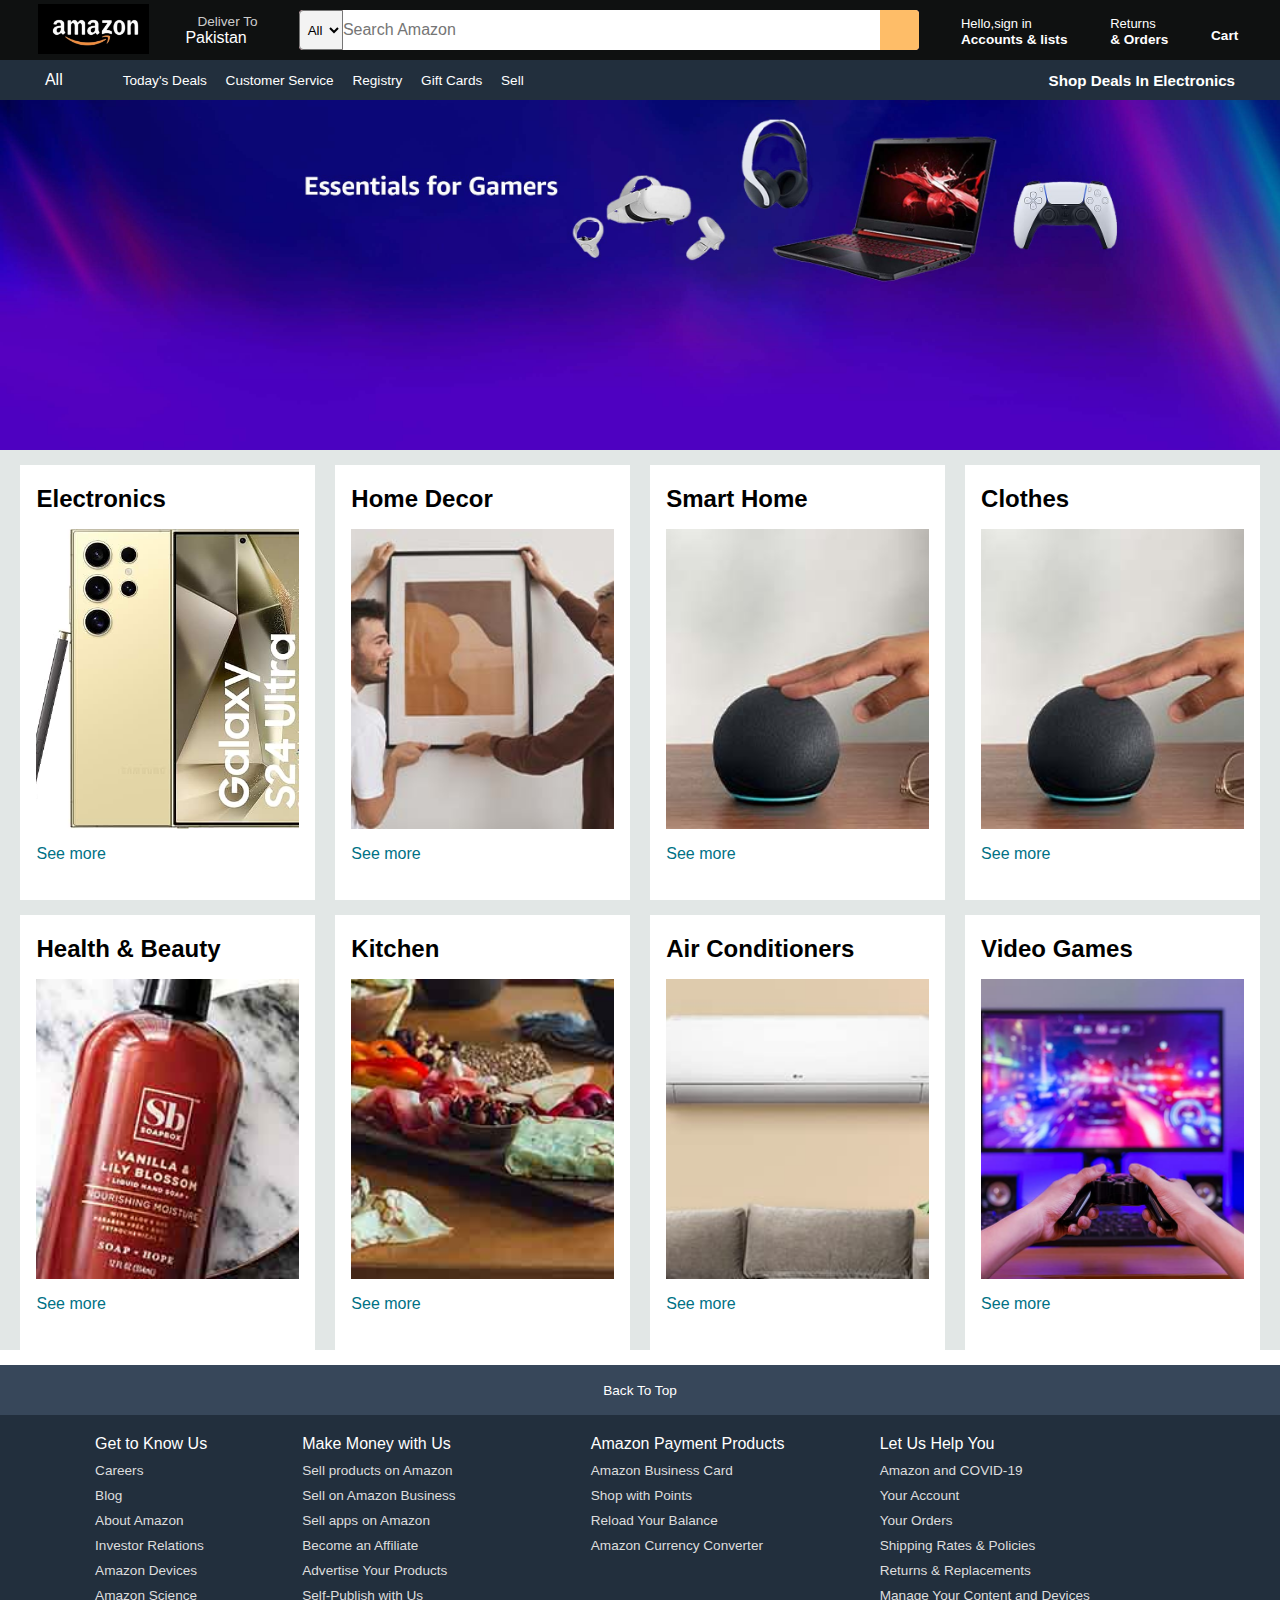
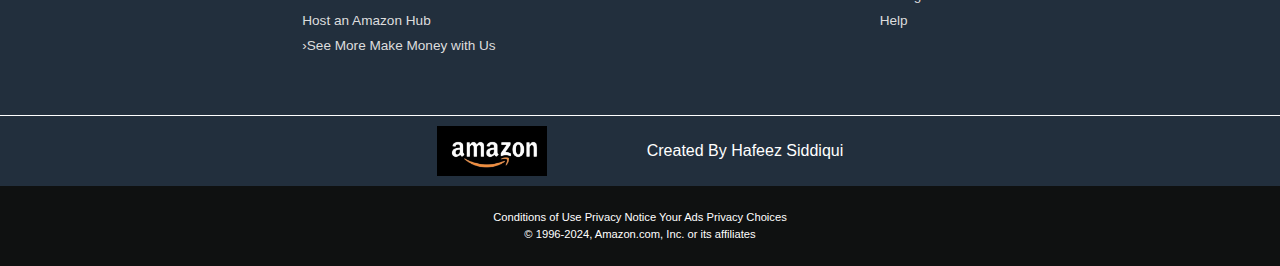
<file: index.html>
<!DOCTYPE html>
<html lang="en">
<head>
    <meta charset="UTF-8">
    <meta name="viewport" content="width=device-width, initial-scale=1.0">
    <title>Amazon Clone</title>
    <link rel="stylesheet" href="styles.css">
    <link rel="stylesheet" href="https://cdnjs.cloudflare.com/ajax/libs/font-awesome/6.6.0/css/all.min.css" integrity="sha512-Kc323vGBEqzTmouAECnVceyQqyqdsSiqLQISBL29aUW4U/M7pSPA/gEUZQqv1cwx4OnYxTxve5UMg5GT6L4JJg==" crossorigin="anonymous" referrerpolicy="no-referrer" />
</head>
<body>
    <header>
    <div class="navbar">
        <div class="nav-logo ">
            <div class="logo border"></div>
        </div>
        <div class="nav-address border">
            <p class="add-first">Deliver To</p>
            <div class="add-icon">
                <i class="fa-solid fa-location-dot"></i>
                <p class="add-second">Pakistan</p>
            </div>
        </div>
        <div class="nav-search">
            <select class="search-select">
                <option>All</option>
            </select>
            <input placeholder="Search Amazon" class="search-input"> 
            <div class="search-icon">
            <i class="fa-solid fa-magnifying-glass"></i>
        </div>
        </div>
        <div class="nav-signin border">
            <p><span>Hello,sign in</span></p>
            <p class="nav-second">Accounts & lists</p>
    </div>
    <div class="nav-return border">
        <p><span>Returns</span></p>
        <p class="nav-second">& Orders</p>
</div>
<div class="nav-cart border">
    <i class="fa-solid fa-cart-shopping"></i>
    Cart
</div>
</div>
<div class="panel">
    <div class="panel-all">
        <i class="fa-solid fa-bars"></i>
        All
    </div>
    <div class="panel-ops">
     <p>Today's Deals</p>
     <p>Customer Service</p>
     <p>Registry</p>
     <p>Gift Cards</p>
     <p>Sell</p>

    </div>
    <div class="panel-deals">
        Shop Deals In Electronics
    </div>
</div>

</header>
<div class="hero-section">
    <!-- <div class="hero-msg"></div> -->
</div>
   <div class="shop-section">
    <div class="box">
        <div class="box-content">
            <h2>Electronics</h2>
        <div class="box-img" style="background-image: url('./pictures/image9.jpg')"></div>
        <p>See more</p>
        </div>
    </div>
    <div class="box">
         <div class="box-content">
        <h2>Home Decor</h2>
    <div class="box-img" style="background-image: url('./pictures/image5.jpg')"></div>
    <p>See more</p>
    </div></div>
    <div class="box">
        <div class="box-content">
            <h2>Smart Home</h2>
        <div class="box-img" style="background-image: url('./pictures/image6.jpg')"></div>
        <p>See more</p>
        </div>
    </div>
    <div class="box">
        <div class="box-content">
            <h2>Clothes</h2>
        <div class="box-img" style="background-image: url('./pictures/image6.jpg')"></div>
        <p>See more</p>
        </div>
    </div>
    <div class="box">
        <div class="box-content">
            <h2>Health & Beauty</h2>
        <div class="box-img" style="background-image: url('./pictures/image4.jpg')"></div>
        <p>See more</p>
        </div>
    </div>
    <div class="box">
         <div class="box-content">
        <h2>Kitchen</h2>
    <div class="box-img" style="background-image: url('./pictures/image3.jpg')"></div>
    <p>See more</p>
    </div></div>
    <div class="box">
        <div class="box-content">
            <h2>Air Conditioners</h2>
        <div class="box-img" style="background-image: url('./pictures/image8.jpg')"></div>
        <p>See more</p>
        </div>
    </div>
    <div class="box">
        <div class="box-content">
            <h2>Video Games</h2>
        <div class="box-img" style="background-image: url('./pictures/image7.jpg')"></div>
        <p>See more</p>
        </div>
    </div>
    

   </div>
   <footer>
    <div class="foot-panel1">
        Back To Top
    </div>
    <div class="foot-panel2">
    <ul>
        <p>Get to Know Us</p>
<a>Careers</a>
<a>Blog</a>
<a>About Amazon</a>
<a>Investor Relations</a>
<a>Amazon Devices</a>
<a>Amazon Science</a>
 </ul>
 <ul>
    <p>Make Money with Us</p>
    <a>Sell products on Amazon</a>
    <a>Sell on Amazon Business</a>
    <a>Sell apps on Amazon</a>
    <a>Become an Affiliate</a>
    <a>Advertise Your Products</a>
    <a>Self-Publish with Us</a>
    <a>Host an Amazon Hub</a>
    <a>›See More Make Money with Us</a>
 </ul>
 <ul>
        <p>Amazon Payment Products</p>
            <a> Amazon Business Card</a>
            <a>Shop with Points</a>
            <a>Reload Your Balance</a>
            <a> Amazon Currency Converter</a>
    </ul>
    <ul>
        <p>Let Us Help You</p>
        <a>Amazon and COVID-19</a>
<a>Your Account</a>
<a>Your Orders</a>
<a>Shipping Rates & Policies</a>
<a>Returns & Replacements</a>
<a>Manage Your Content and Devices</a>
<a>Help</a>
    </ul>
<ul>
    
</ul>
</div>

<div class="foot-panel3">
   
    <div class="logo-foot"></div>
    <div class="power">Created By Hafeez Siddiqui</div>
</div>
<div class="foot-panel4">
    <div class="pages">
        <a>Conditions of Use</a>
        <a>Privacy Notice</a>
        <a>Your Ads Privacy Choices</a>
    </div>
    <div class="copyright">
        © 1996-2024, Amazon.com, Inc. or its affiliates
    </div>
</div>
   </footer>

</body>
</html>
</file>
<file: styles.css>
*{
    margin: 0;
    padding: 0;
    font-family: Arial;
    border: border-box;
}
.navbar{
height: 60px;
background-color: #0f1111;
color: white;
display: flex;
justify-content: space-evenly;
align-items: center;
}
.nav-logo{
    height: 50px;
    width: 100px;
  justify-content: center;
  align-items: center;
  position: relative;
  top:8px
}
.logo{
    background-image: url('./pictures/logo1.jpg');
    height:50px;
    width: 110px;
    background-size: cover;
    background-repeat: no-repeat;
    position: relative;
    bottom: 10px;
    right: 4px;
   
    /* margin-right: 20px; */
    /* margin-left: 5px; */
   
}
.border{
    border: 1.5px solid transparent;
}
.border:hover{
    border: 1.5px solid white;
    border-radius: 4%;
}
/* box 2 */

.add-first{
    color: #cccccc;
    font-size: 0.85rem;
    margin-left: 15px;
}
.add-second{
color: white;
font-size: 1rem;
margin-left: 3px;
}
.add-icon{
    display: flex;
    align-items: center;
}
/* box 3 */
.nav-search{
    display: flex;
    background-color: pink;
    width: 620px;
    height: 40px;
    border-radius: 4px;
    justify-content: space-evenly;

}
.nav-search:hover{
    border: 2px solid orange;
}
.search-select{
    background-color: #f3f3f3;
    width: 50px;
    text-align: center;
    border-top-left-radius: 4px;
    border-bottom-left-radius: 4px;
}
.search-input{
    width: 100%;
    font-size: 1rem;
    border: none;
}
.search-icon{
    width: 45px;
    display: flex;
    justify-content: center;
    align-items: center;
    font-size: 1.2rem;
    background-color: #febd68;
    border-top-right-radius: 4px;
    border-bottom-right-radius: 4px;
    color: black;
}
/* box 4 */
span{
    font-size: small;
    
    
}
.nav-second{
    font-size: 0.85rem;
    font-weight: 700;
   
}
/* box 6 */
.nav-cart i{
font-size: 30px;
}
.nav-cart{
    font-size: 0.85rem;
    font-weight: 700;
}
.panel{
    height: 40px;
    background-color: #222f3d;
    display: flex;
    align-items: center;
    justify-content: space-evenly;
    color: white;
}
.panel-ops p{
    display: inline;
    margin-left: 15px;
}
.panel-ops{
    width: 70%;
    font-size: 0.85rem;
}
.panel-deals{
    font-weight: 700;
    font-size: 0.95rem;
}
/* hero section */
.hero-section{
    background-image: url(./pictures/image.png);
    background-size: cover;
    height:350px;
}
/* *shop-section */
.shop-section{
    display: flex;
    flex-wrap: wrap;
    justify-content: space-evenly;
    background-color: #e2e7e6;
} 

.box{
    height: 400px;
    width: 23%;
    background-color: white;
    padding: 20px 0px 15px;
    margin-top: 15px;
    
}
.box-img{
    height: 300px;
    background-size:cover;
    background-position: center;
    background-repeat: no-repeat;
    margin-top: 1rem;
    margin-bottom: 1rem;
 
}
.box-content{
    margin-left: 1rem;
    margin-right: 1rem;
}
.box-content p{
    color: #007185;
}

/* footer */
footer{
    margin-top: 15px;
}
.foot-panel1{
background-color: #37475a;
color: white;
height: 50px;
display: flex;
align-items: center;
justify-content: center;
font-size: 0.85rem;
}

.foot-panel2{
    color: white;
    display: flex;
    justify-content: space-evenly;
    height: 300px;
    background-color: #222f3d;
}
ul{
    margin-top: 20px;
}
ul a{
    display: block;
    font-size: 0.85rem;
    margin-top: 10px;
    color: #dddddd;
}

.foot-panel3{
    background-color: #222f3d;
    color: white;
    border-top: 0.5px solid white;
    height: 70px;
    display: flex;
    justify-content: center;
    align-items: center;
}
.logo-foot{
    background-image: url('./pictures/logo1.jpg');
    height:50px;
    width: 110px;
    font-size: 30px;
    background-size: cover;
    
}
.foot-panel4{
    background-color: #0f1111;
    color: white;
    height: 80px;
    font-size: 0.7rem;
text-align: center;
}

.pages{
padding-top: 25px;
}
.copyright{
    padding-top: 5px;
}
.power{
    display: inline;
    padding-left: 100px;
}
</file>
